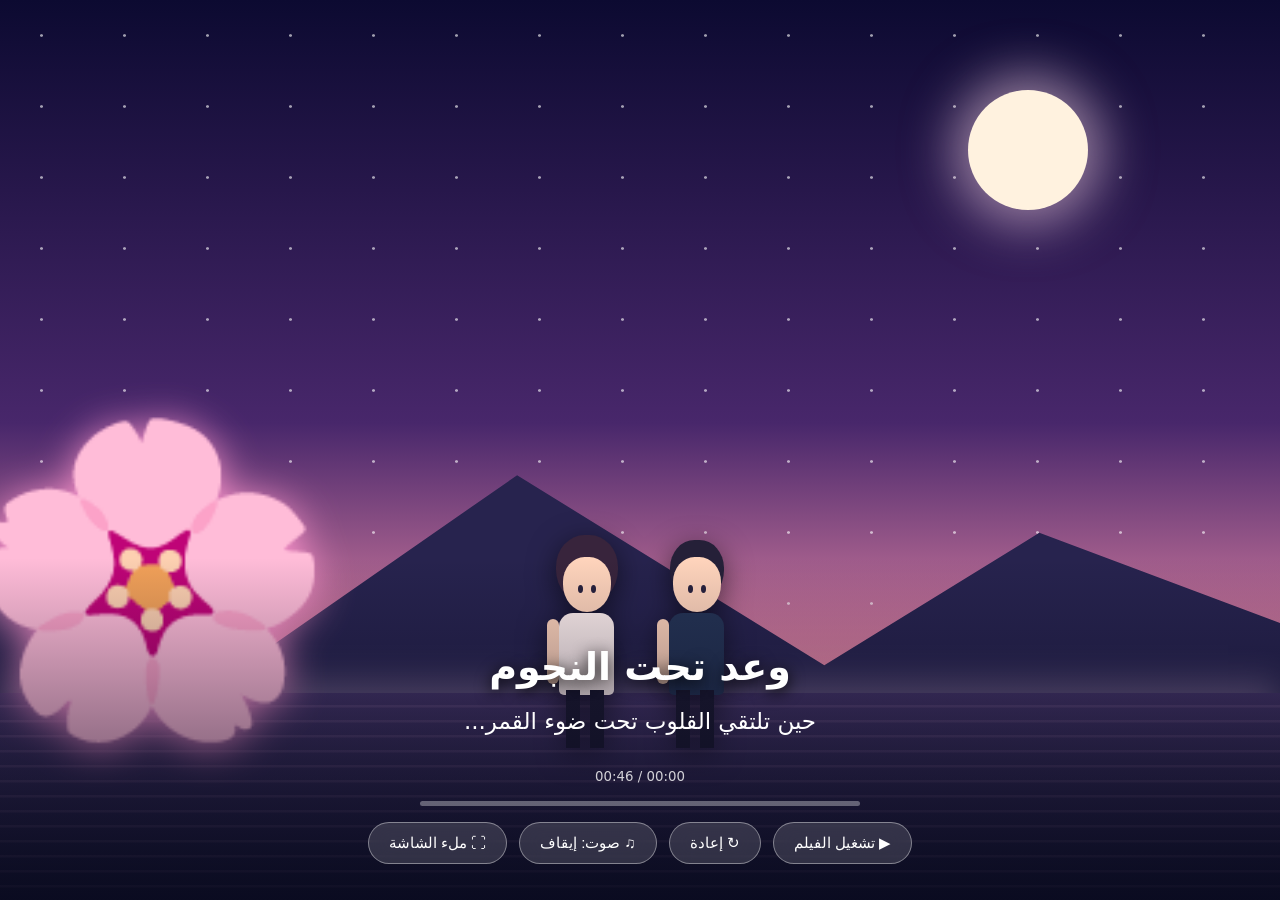
<file: anime/index.html>
<!doctype html><html lang="ar" dir="rtl"><head><meta charset="utf-8"><meta name="viewport" content="width=device-width,initial-scale=1"><title>وعد تحت النجوم | فيلم أنمي</title><style>*{box-sizing:border-box}body{margin:0;background:#09091e;color:white;font-family:system-ui;overflow:hidden}.scene{position:relative;width:100vw;height:100dvh;overflow:hidden;background:linear-gradient(#0c0a31 0%,#48276b 47%,#e888a6 75%,#29284c 100%)}.stars{position:absolute;inset:0;background-image:radial-gradient(white 1px,transparent 2px);background-size:83px 71px;opacity:.6;animation:twinkle 3s infinite alternate}.moon{position:absolute;top:10%;right:15%;width:120px;aspect-ratio:1;border-radius:50%;background:#fff2df;box-shadow:0 0 50px 15px #ffdbef88;animation:glow 4s infinite alternate}.mountain{position:absolute;bottom:20%;width:120%;height:32%;left:-10%;background:#27234e;clip-path:polygon(0 100%,0 75%,12% 38%,25% 78%,42% 15%,62% 81%,76% 35%,100% 83%,100% 100%)}.lake{position:absolute;bottom:0;width:100%;height:23%;background:linear-gradient(#443467,#14152e);box-shadow:0 -8px 35px #ffd5ef55}.lake:after{content:"";position:absolute;inset:0;background:repeating-linear-gradient(0deg,transparent 0 12px,#ffbce51a 13px 15px);animation:water 4s linear infinite}.tree{position:absolute;left:-3%;bottom:16%;font-size:min(32vw,300px);filter:drop-shadow(0 5px 20px #ff95ce);animation:sway 5s ease-in-out infinite alternate}.characters{position:absolute;bottom:17%;left:50%;transform:translateX(-50%);display:flex;gap:40px;align-items:end;filter:drop-shadow(0 7px 14px #0008)}.person{position:relative;width:70px;height:190px;animation:breathe 3s infinite alternate}.head{position:absolute;top:0;left:13px;width:48px;height:55px;border-radius:45% 45% 50% 50%;background:#ffd4bc;box-shadow:0 -14px 0 3px #252038}.eye{position:absolute;top:28px;width:5px;height:8px;border-radius:50%;background:#28213d}.eye.a{left:15px}.eye.b{right:15px}.body{position:absolute;top:56px;left:9px;width:55px;height:82px;border-radius:14px 14px 5px 5px;background:#f2e6ef}.legs{position:absolute;top:133px;left:16px;width:14px;height:58px;background:#1b1930;box-shadow:24px 0 #1b1930}.boy .body{background:#253455}.girl .body{background:#fff0ef}.girl .head{box-shadow:0 -15px 0 7px #38243c}.arm{position:absolute;top:62px;left:-3px;width:12px;height:65px;border-radius:12px;background:#ffd4bc;transform-origin:top;animation:wave 3s ease-in-out infinite alternate}.petal{position:absolute;top:-10%;width:12px;height:8px;border-radius:100% 0 100% 0;background:#ffb7d9;animation:fall linear infinite;pointer-events:none}.overlay{position:absolute;inset:0;background:linear-gradient(transparent 62%,#08091dc9);pointer-events:none}.ui{position:absolute;bottom:4%;left:50%;transform:translateX(-50%);width:min(94%,700px);text-align:center}.title{font-size:clamp(22px,5vw,38px);text-shadow:0 3px 16px #000;margin:0 0 12px}.dialog{min-height:65px;font-size:clamp(16px,3vw,23px);line-height:1.8}.controls{display:flex;align-items:center;justify-content:center;gap:12px;flex-wrap:wrap}button{background:#ffffff24;color:white;border:1px solid #ffffff66;border-radius:30px;padding:11px 20px;cursor:pointer;font-size:15px;backdrop-filter:blur(12px)}button:hover{background:#ffffff55}.bar{width:min(90%,440px);height:5px;border-radius:5px;background:#ffffff55;margin:16px auto;overflow:hidden}.progress{height:100%;background:#ffd5e7;width:0}small{opacity:.8}@keyframes fall{to{transform:translate(130px,110vh) rotate(720deg)}}@keyframes glow{to{box-shadow:0 0 95px 28px #ffdbefaa}}@keyframes sway{to{transform:rotate(3deg)}}@keyframes breathe{to{transform:translateY(-5px)}}@keyframes wave{to{transform:rotate(28deg)}}@keyframes twinkle{to{opacity:.25}}@keyframes water{to{transform:translateY(15px)}}@media(max-width:500px){.characters{gap:15px;transform:translateX(-50%) scale(.85);transform-origin:bottom}.tree{font-size:180px}.moon{width:85px}.ui{bottom:3%}}</style></head><body><main class="scene" id="scene"><div class="stars"></div><div class="moon"></div><div class="mountain"></div><div class="lake"></div><div class="tree">🌸</div><div class="characters"><div class="person boy"><div class="head"><i class="eye a"></i><i class="eye b"></i></div><div class="body"></div><div class="legs"></div><div class="arm"></div></div><div class="person girl"><div class="head"><i class="eye a"></i><i class="eye b"></i></div><div class="body"></div><div class="legs"></div><div class="arm"></div></div></div><div class="overlay"></div><section class="ui"><h1 class="title">وعد تحت النجوم</h1><div class="dialog" id="dialog">حين تلتقي القلوب تحت ضوء القمر...</div><small id="counter">00:00 / 00:46</small><div class="bar"><div class="progress" id="progress"></div></div><div class="controls"><button id="play">▶ تشغيل الفيلم</button><button id="restart">↻ إعادة</button><button id="sound">♫ صوت: إيقاف</button><button id="full">⛶ ملء الشاشة</button></div></section></main><script>const lines=['حين تلتقي القلوب تحت ضوء القمر...','هي: هل تعتقد أن النجوم تحفظ أمنياتنا؟','هو: أظن أنها تحفظ الوعود أيضًا.','هي: حتى الوعود التي نخاف أن نقولها؟','هو: خصوصًا تلك التي تسكن القلب.','هي: إذن عدني ألا تنسى هذا المساء.','هو: أعدك... ما دامت السماء تحمل نجمة.'];const duration=46;let t=0,playing=false,last=0,ctx=null,osc=null;const el=id=>document.getElementById(id);for(let i=0;i<35;i++){let p=document.createElement('i');p.className='petal';p.style.left=Math.random()*100+'%';p.style.animationDuration=5+Math.random()*9+'s';p.style.animationDelay=-Math.random()*14+'s';p.style.opacity=.3+Math.random()*.7;el('scene').append(p)}function draw(){el('dialog').textContent=lines[Math.min(lines.length-1,Math.floor(t/duration*lines.length))];el('progress').style.width=(t/duration*100)+'%';el('counter').textContent='00:'+String(Math.floor(t)).padStart(2,'0')+' / 00:46';el('play').textContent=playing?'Ⅱ إيقاف مؤقت':'▶ تشغيل الفيلم'}function frame(now){if(playing){if(last)t+=(now-last)/1000;last=now;if(t>=duration){t=duration;playing=false;last=0}draw()}requestAnimationFrame(frame)}requestAnimationFrame(frame);el('play').onclick=()=>{if(t>=duration)t=0;playing=!playing;last=0;draw()};el('restart').onclick=()=>{t=0;playing=true;last=0;draw()};el('full').onclick=()=>{if(document.fullscreenElement)document.exitFullscreen();else document.documentElement.requestFullscreen?.()};el('sound').onclick=()=>{if(osc){osc.stop();osc.disconnect();osc=null;el('sound').textContent='♫ صوت: إيقاف';return}ctx??=new(window.AudioContext||window.webkitAudioContext)();ctx.resume();osc=ctx.createOscillator();let g=ctx.createGain();osc.type='sine';osc.frequency.value=220;g.gain.value=.018;osc.connect(g).connect(ctx.destination);osc.start();el('sound').textContent='♫ صوت: تشغيل'};draw();</script></body></html>
</file>
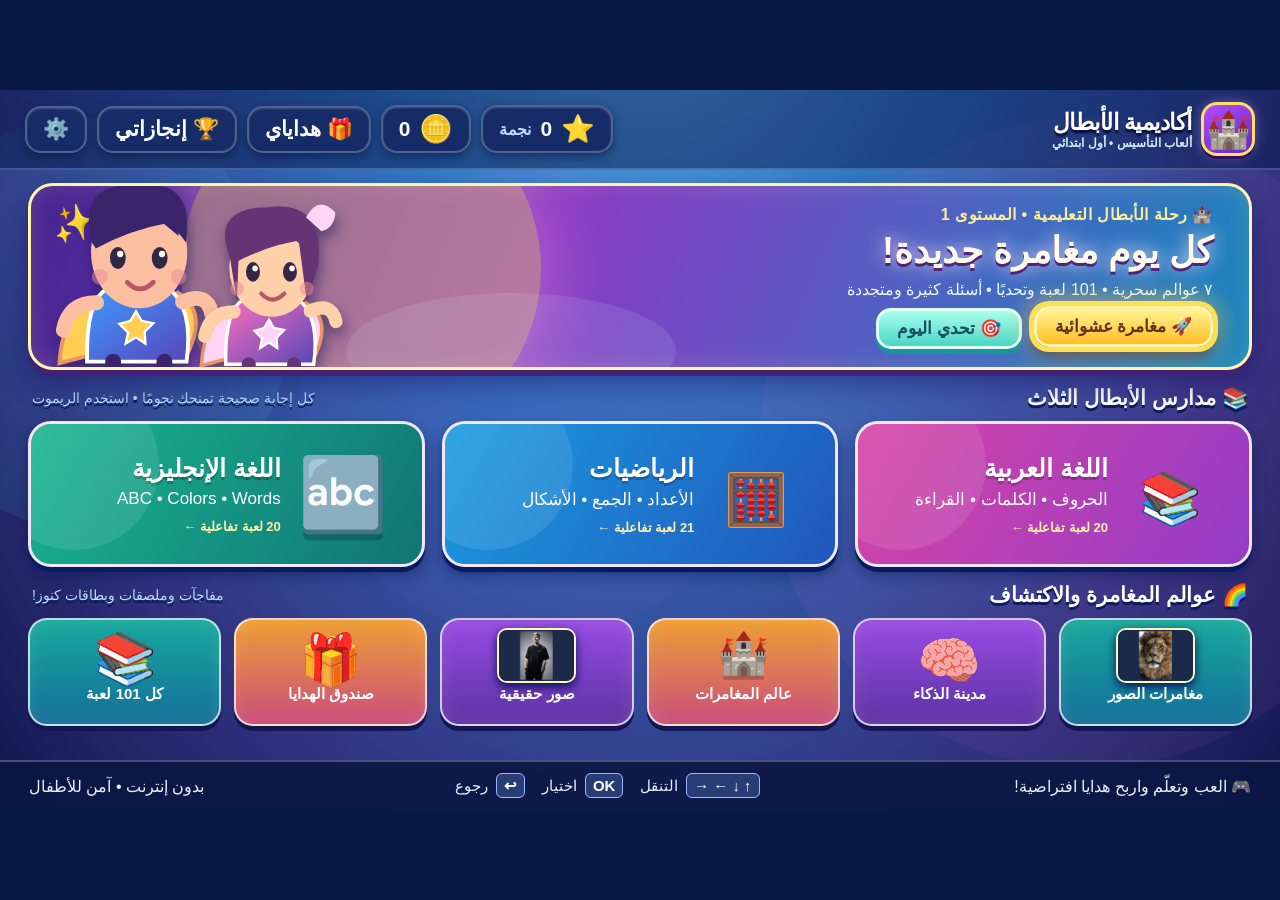
<file: abtal-alhuroof-tv/app/src/main/assets/index.html>
<!DOCTYPE html>
<html lang="ar" dir="rtl">
<head>
  <meta charset="utf-8">
  <meta name="viewport" content="width=device-width, initial-scale=1, maximum-scale=1, user-scalable=no">
  <meta name="theme-color" content="#142a70">
  <title>أكاديمية الأبطال | ألعاب تأسيس أول ابتدائي</title>
  <link rel="stylesheet" href="styles.css">
</head>
<body>
  <div id="scale-root"><main id="app" aria-live="polite"></main></div>
  <script src="pictograms.js"></script>
  <script src="extra_games.js"></script>
  <script src="photo_games.js"></script>
  <script src="game.js"></script>
</body>
</html>
</file>
<file: abtal-alhuroof-tv/app/src/main/assets/styles.css>
*{box-sizing:border-box;-webkit-tap-highlight-color:transparent}html,body{height:100%;margin:0;padding:0;overflow:hidden;font-family:Tahoma,"Arial",sans-serif;color:#fff;background:#071942;-webkit-user-select:none;user-select:none}button{font-family:inherit}#scale-root{position:absolute;width:1280px;height:720px;left:0;top:0;-webkit-transform-origin:0 0;transform-origin:0 0}.shell{position:relative;width:1280px;height:720px;overflow:hidden;background:radial-gradient(ellipse at 50% -40%,#5ba8fc 0%,#255da6 43%,#142b74 75%,#10225d 100%)}.shell:before{content:"";position:absolute;left:-120px;top:28px;width:410px;height:410px;border-radius:50%;background:rgba(66,234,255,.08);box-shadow:450px 80px 0 30px rgba(149,96,255,.06),1000px 120px 0 120px rgba(243,120,236,.06);pointer-events:none}.starry{position:absolute;top:0;left:0;right:0;height:100%;pointer-events:none;background-image:radial-gradient(circle at 13% 19%,#ffffffab 2px,transparent 3px),radial-gradient(circle at 89% 26%,#ffffffa8 3px,transparent 4px),radial-gradient(circle at 76% 14%,#ffffff93 2px,transparent 4px),radial-gradient(circle at 21% 77%,#ffffff69 2px,transparent 3px),radial-gradient(circle at 67% 77%,#ffffff7d 2px,transparent 4px)}.header{position:relative;height:80px;padding:10px 25px;display:-webkit-flex;display:flex;-webkit-align-items:center;align-items:center;-webkit-justify-content:space-between;justify-content:space-between;background:rgba(3,20,70,.48);border-bottom:2px solid rgba(192,222,255,.24);z-index:2}.brand{display:-webkit-flex;display:flex;-webkit-align-items:center;align-items:center;gap:9px}.brand-badge{width:54px;height:54px;line-height:50px;font-size:36px;text-align:center;border:3px solid #ffdd66;border-radius:16px;background:linear-gradient(145deg,#b34cff,#5e2abd);box-shadow:0 3px 0 #32105e,0 0 12px #f0b0fe60}.brand-name{font-size:23px;line-height:27px;font-weight:900;letter-spacing:-.5px;text-shadow:0 3px 2px #08103e}.brand-small{color:#d4ecff;font-size:12px;font-weight:600}.status{display:-webkit-flex;display:flex;-webkit-align-items:center;align-items:center;gap:10px}.pill,.top-button{min-height:47px;padding:6px 16px;border-radius:16px;display:-webkit-flex;display:flex;-webkit-align-items:center;align-items:center;gap:9px;border:2px solid #ffffff40;background:#152c69;color:white;font-size:21px;font-weight:bold;box-shadow:inset 0 1px 2px #ffffff31,0 4px 10px #07163c88}.pill .ico{font-size:27px}.top-button{cursor:pointer;min-width:52px;text-align:center;display:inline-block;line-height:29px}.top-button .mini{font-size:17px}.nav-item{position:relative;cursor:pointer;outline:0}.nav-item.sel,.nav-item:hover{box-shadow:0 0 0 4px #ffe756,0 0 20px 3px #ffc43d9c,0 5px 16px #081648ac!important;z-index:3}.main-content{position:relative;height:590px;padding:13px 28px 8px;z-index:1}.footer{height:50px;padding:0 29px;display:-webkit-flex;display:flex;-webkit-align-items:center;align-items:center;-webkit-justify-content:space-between;justify-content:space-between;background:#0b174a;border-top:2px solid #ffffff3e;color:#d6e9ff;font-size:16px;position:relative}.footer .keys{font-size:15px}.key{font-weight:900;color:#fff;border:1px solid #97b9fc;border-radius:6px;background:#283d75;padding:3px 7px;margin:0 4px}.home-banner{height:187px;position:relative;border-radius:25px;overflow:hidden;background:linear-gradient(100deg,#42208c 0%,#6939c4 49%,#1a8ac1 100%);border:3px solid #c2abff;box-shadow:0 6px 0 #150f5b,0 16px 23px #070f4e66;display:-webkit-flex;display:flex;-webkit-align-items:center;align-items:center;padding:18px 32px}.banner-sun{position:absolute;left:150px;top:-97px;width:360px;height:360px;border-radius:50%;background:#f6ce7169;box-shadow:0 0 80px #ffa4cf77}.hero-pics{position:absolute;left:10px;bottom:-19px;height:221px;width:360px}.hero-pics img{height:220px;width:190px;position:absolute;bottom:0;object-fit:contain;filter:drop-shadow(2px 8px 7px #1a19578c)}.hero-pics img:first-child{left:0}.hero-pics img:last-child{left:133px;height:196px}.hero-banner-text{position:relative;z-index:1;margin-right:4px;max-width:720px}.hero-kicker{font-size:15px;color:#ffec99;font-weight:bold;letter-spacing:.2px}.hero-heading{font-size:34px;line-height:43px;margin:5px 0 8px;font-weight:900;text-shadow:0 4px #472375}.hero-desc{font-size:18px;color:#e9faff;margin-bottom:10px}.hero-cta{background:linear-gradient(#fff494,#ffbd25);color:#63321a;border:3px solid #fff5bd;border-radius:15px;padding:8px 25px;font-size:20px;font-weight:bold;display:inline-block;box-shadow:0 4px #c47c11}.banner-stars{position:absolute;top:11px;left:20px;font-size:35px;color:#ffdc4f;transform:rotate(-13deg)}.section-heading{font-size:21px;font-weight:900;margin:17px 4px 12px;text-shadow:0 3px #0b1c5c;display:-webkit-flex;display:flex;-webkit-align-items:center;align-items:center;-webkit-justify-content:space-between;justify-content:space-between}.section-hint{font-size:14px;color:#b9e3ff;font-weight:normal}.subject-row{display:-webkit-flex;display:flex;gap:17px}.subject{height:146px;width:calc((100% - 34px)/3);border-radius:23px;display:-webkit-flex;display:flex;-webkit-align-items:center;align-items:center;padding:13px 17px;border:3px solid #ffffff95;box-shadow:0 5px 0 #071b5e,0 8px 14px #06184f80;position:relative;overflow:hidden}.subject:after{content:"";position:absolute;left:-42px;top:-44px;border-radius:50%;height:170px;width:170px;background:#ffffff19}.subject.ar{background:linear-gradient(120deg,#d744a5,#933cc7)}.subject.ma{background:linear-gradient(120deg,#1b9bdf,#2057bd)}.subject.en{background:linear-gradient(120deg,#19b58f,#117474)}.subject-ico{font-size:72px;width:124px;text-align:center;text-shadow:0 6px #0003;position:relative;z-index:1}.subject-title{font-size:27px;font-weight:900;text-shadow:0 3px #0003;white-space:nowrap}.subject-sub{font-size:17px;margin-top:6px}.subject-count{font-size:13px;margin-top:10px;color:#ffeeb0}.featured{display:-webkit-flex;display:flex;gap:13px}.feature{width:calc((100% - 65px)/6);height:108px;border-radius:19px;background:linear-gradient(#2b62af,#192b79);border:2px solid #b8d7ff8f;text-align:center;padding:8px 7px;box-shadow:0 5px #0a174d;position:relative}.feature.emerald{background:linear-gradient(#17a99e,#146e9b)}.feature.orange{background:linear-gradient(#ee9e34,#ca4d7c)}.feature.purple{background:linear-gradient(#974be4,#5d33a4)}.feature-icon{font-size:41px;height:57px;line-height:51px;text-shadow:0 4px #0003}.feature-name{font-weight:900;font-size:15px;white-space:nowrap;overflow:hidden;text-overflow:ellipsis}.page-head{height:72px;display:-webkit-flex;display:flex;-webkit-align-items:center;align-items:center;gap:16px}.page-head h1{font-size:31px;margin:0}.page-head p{margin:2px 0;color:#d4eaff;font-size:16px}.back-btn{padding:9px 18px;background:#234b99;border:2px solid #c5dcff;border-radius:15px;color:white;font-size:17px;font-weight:bold;min-width:88px}.mode-list{display:-webkit-flex;display:flex;-webkit-flex-wrap:wrap;flex-wrap:wrap;gap:17px;padding:10px 0}.mode-tile{width:calc((100% - 34px)/3);height:190px;padding:22px 20px;position:relative;overflow:hidden;background:linear-gradient(138deg,#2855aa,#1d2a78);border:3px solid #a4c5ff;border-radius:24px;box-shadow:0 7px #091849;display:-webkit-flex;display:flex;-webkit-align-items:center;align-items:center;gap:12px}.mode-tile:nth-child(2n){background:linear-gradient(138deg,#8d3bc5,#4b318f)}.mode-tile:nth-child(3n){background:linear-gradient(138deg,#17a8a4,#20648f)}.mode-icon{font-size:71px;min-width:104px;text-align:center;text-shadow:0 5px #0004}.mode-text{position:relative}.mode-title{font-size:25px;font-weight:900;margin-bottom:8px}.mode-sub{font-size:15px;color:#d7e7ff;line-height:22px}.mode-index{position:absolute;top:14px;left:18px;font-size:15px;color:#ffe899}.quiz-head{height:69px;display:-webkit-flex;display:flex;-webkit-align-items:center;align-items:center;-webkit-justify-content:space-between;justify-content:space-between;gap:10px}.quiz-mode{font-size:26px;font-weight:bold}.quiz-small{font-size:15px;color:#bfe6ff;margin-top:3px}.progress{display:-webkit-flex;display:flex;gap:10px;-webkit-align-items:center;align-items:center}.dot{width:34px;height:17px;border-radius:9px;border:2px solid #ffffff8a;background:#2c4584}.dot.done{background:#ffcf32;border-color:#fff0a8}.dot.current{background:#59c5ff;border-color:white}.question-panel{height:213px;background:linear-gradient(135deg,#e9f4ff,#c1e5ff);border:4px solid #fff7a8;border-radius:27px;box-shadow:0 7px 0 #0b296d,0 15px 20px #101e5da1;display:-webkit-flex;display:flex;-webkit-align-items:center;align-items:center;padding:21px 44px;color:#1a3976;position:relative}.question-text{font-size:35px;line-height:1.4;font-weight:900;max-width:770px}.question-sub{font-size:19px;color:#6179a4;margin-top:6px}.question-visual{margin-right:auto;text-align:center;min-width:260px;font-size:96px;line-height:1.15;font-weight:900;color:#e45c9b;text-shadow:2px 3px #fff}.question-visual.letters{font-size:74px;letter-spacing:5px}.question-visual img{height:184px;max-width:205px;object-fit:contain}.quiz-tip{position:absolute;bottom:12px;left:21px;color:#356a9f;font-size:12px}.answer-head{height:55px;padding:18px 7px 7px;font-size:21px;font-weight:900;color:#f4faff}.answers{display:-webkit-flex;display:flex;-webkit-flex-wrap:wrap;flex-wrap:wrap;gap:17px}.answer{height:112px;width:calc((100% - 17px)/2);border-radius:23px;border:3px solid #b9d5ff;background:linear-gradient(#3862bd,#293783);color:white;display:-webkit-flex;display:flex;-webkit-align-items:center;align-items:center;-webkit-justify-content:center;justify-content:center;gap:13px;box-shadow:0 5px #091b51;font-size:36px;font-weight:900}.answer:nth-child(2){background:linear-gradient(#c452bb,#9037a6)}.answer:nth-child(3){background:linear-gradient(#239e9d,#19748a)}.answer:nth-child(4){background:linear-gradient(#dd9b3c,#cc5c40)}.answer .num{font-size:15px;background:#ffffff38;border-radius:7px;padding:6px 8px;position:absolute;right:12px;top:8px}.answer{position:relative}.answer.correct{background:linear-gradient(#49d56b,#189a67)!important;border-color:#e7ffba}.answer.wrong{background:linear-gradient(#ed7c88,#c93b62)!important;border-color:#ffd1d1}.question-hint{color:#c1e8ff;font-size:17px;padding:15px 8px}.feedback{position:absolute;bottom:64px;left:40px;border:3px solid #fff0a0;padding:12px 23px;border-radius:20px;background:#13428d;color:#fff;box-shadow:0 5px 20px #071853;font-size:20px;font-weight:900;z-index:8}.result-content{height:100%;display:-webkit-flex;display:flex;-webkit-flex-direction:column;flex-direction:column;-webkit-align-items:center;align-items:center;-webkit-justify-content:center;justify-content:center;text-align:center}.result-title{font-size:43px;font-weight:900;text-shadow:0 4px #102062;margin:8px 0}.result-illustration{font-size:94px;line-height:110px;filter:drop-shadow(0 7px 5px #0003)}.result-desc{font-size:24px;color:#e9edff;margin-bottom:17px}.result-gifts{display:-webkit-flex;display:flex;gap:19px;margin-bottom:27px}.result-gifts>div{background:#ffffff24;border:2px solid #c7ceff;border-radius:17px;padding:13px 20px;font-size:20px}.primary{font-size:23px;padding:13px 29px;border:3px solid #ffeed7;border-radius:17px;color:#6e3108;font-weight:900;background:linear-gradient(#fff5a0,#ffa927);box-shadow:0 5px #b67713}.secondary{font-size:21px;padding:13px 29px;border:3px solid #c3d5ff;border-radius:17px;color:#fff;font-weight:900;background:linear-gradient(#3976ca,#263c8a);box-shadow:0 5px #15215d}.btn-row{display:-webkit-flex;display:flex;gap:19px}.gift-grid,.ach-grid{display:-webkit-flex;display:flex;-webkit-flex-wrap:wrap;flex-wrap:wrap;gap:16px;padding-top:18px}.gift-card{width:calc((100% - 64px)/5);height:193px;border:3px solid #b0caff;border-radius:23px;text-align:center;padding:19px 8px;background:linear-gradient(#3c59a4,#283478)}.gift-card.locked{opacity:.45;-webkit-filter:grayscale(.9);filter:grayscale(.9)}.gift-image{font-size:79px}.gift-name{font-size:19px;font-weight:bold;margin-top:11px}.gift-count{font-size:14px;color:#d7e5ff;margin-top:5px}.stats-grid{display:-webkit-flex;display:flex;gap:18px;margin:16px 0 30px}.stats-tile{width:24%;padding:24px 10px;border:3px solid #c4d2ff;border-radius:22px;text-align:center;background:#29468e}.stats-number{font-size:43px;font-weight:900;color:#ffe55e}.stats-title{font-size:18px;color:#d5e5ff;margin-top:8px}.ach-title{font-size:24px;font-weight:bold;margin:12px 0}.settings{max-width:880px;margin:0 auto}.setting-row{display:-webkit-flex;display:flex;-webkit-justify-content:space-between;justify-content:space-between;-webkit-align-items:center;align-items:center;background:#ffffff20;border:2px solid #ffffff50;border-radius:18px;padding:12px 20px;margin:12px 0;font-size:22px}.setting-row .detail{color:#d4e8ff;font-size:15px;margin-top:6px}.setting-switch{font-size:20px;padding:12px 24px;background:#3256a9;border:2px solid #bbdaff;border-radius:14px}.memory-board{display:-webkit-flex;display:flex;-webkit-flex-wrap:wrap;flex-wrap:wrap;gap:15px;-webkit-justify-content:center;justify-content:center;padding-top:20px}.memory-card{width:215px;height:160px;border:3px solid #c5d9ff;border-radius:22px;background:linear-gradient(135deg,#a146d1,#503aa0);box-shadow:0 5px #17265b;display:-webkit-flex;display:flex;-webkit-align-items:center;align-items:center;-webkit-justify-content:center;justify-content:center;font-size:75px;font-weight:900}.memory-card.revealed{background:linear-gradient(#f1fbff,#c2e4ff);color:#204780}.memory-card.matched{background:linear-gradient(#b4ffcd,#5dbb98);opacity:.6}.treasure-board{display:-webkit-flex;display:flex;gap:35px;-webkit-justify-content:center;justify-content:center;margin:60px 0}.treasure{height:210px;width:250px;font-size:110px;text-align:center;padding-top:14px;background:linear-gradient(#7345b6,#3c2b83);border:3px solid #bca7f3;border-radius:25px;box-shadow:0 8px #101850}.treasure-label{font-size:20px;font-weight:bold}.toast{position:absolute;bottom:65px;left:50%;-webkit-transform:translateX(-50%);transform:translateX(-50%);z-index:40;background:#12265e;color:white;padding:13px 22px;border-radius:18px;border:2px solid #ffea83;font-size:21px;font-weight:bold;white-space:nowrap}.small-muted{font-size:16px;color:#c0d6ff}.tiny-star{color:#ffed89}.scroll-panel{height:490px;overflow-y:auto;padding:5px 8px 18px;scrollbar-width:thin}.hero-picker{display:-webkit-flex;display:flex;gap:22px;margin-top:30px}.hero-pick{width:25%;text-align:center;border:3px solid #c4d1ff;border-radius:22px;background:#2e428c;padding:14px}.hero-pick img{height:200px;width:190px}.hero-pick span{display:block;font-size:22px;font-weight:bold}.tip-bar{font-size:19px;color:#d3e9ff;margin-top:17px}.hidden{display:none!important} .float-star{position:absolute;color:#fff69c;font-size:32px;opacity:.55}.float-star.s1{top:105px;right:35px}.float-star.s2{top:400px;left:28px}.float-star.s3{top:585px;right:55px}.muted{color:#cbd9fd}
/* Android 4.4 WebView (Chromium 30) has no flex-gap support. Use margins instead. */
.status,.brand,.subject-row,.featured,.mode-list,.answers,.progress,.hero-picker,.memory-board,.treasure-board,.stats-grid,.gift-grid,.btn-row{gap:0}
.status>*:not(:last-child){margin-left:10px}.brand>*:not(:last-child){margin-left:9px}
.subject-row .subject:not(:last-child){margin-left:17px}
.featured .feature:not(:last-child){margin-left:13px}
.mode-list .mode-tile{margin-left:17px;margin-bottom:17px}
.mode-list .mode-tile:nth-child(3n){margin-left:0}
.answers .answer:nth-child(odd){margin-left:17px}
.answers .answer{margin-bottom:17px}
.progress .dot:not(:last-child){margin-left:10px}
.hero-picker .hero-pick:not(:last-child){margin-left:22px}
.memory-board .memory-card{margin-left:15px;margin-bottom:15px}
.treasure-board .treasure:not(:last-child){margin-left:35px}
.stats-grid .stats-tile:not(:last-child){margin-left:18px}
.gift-grid .gift-card:not(:nth-child(5n)){margin-left:16px}
.gift-grid .gift-card{margin-bottom:16px}
.btn-row>*:not(:last-child){margin-left:19px}
.quiz-head{height:65px}.question-panel{height:192px}.answer-head{height:43px;padding:9px 7px 4px}.answer{height:98px}.question-hint{font-size:14px;padding:6px 8px}
.question-visual.letters{direction:ltr;unicode-bidi:embed}

/* Offline color illustrations for Android 4.4 devices with limited emoji fonts. */
.pic{display:inline-block;width:64px;height:64px;vertical-align:middle;background-image:url('emoji-atlas.png');background-size:512px 704px;background-repeat:no-repeat;flex-shrink:0}
.question-visual .pic{margin:2px 4px}
.answer .pic{margin-left:12px}
.gift-image .pic,.feature-icon .pic{width:64px;height:64px}

.quiz-head{height:70px}
.question-panel{height:187px}
.question-visual:not(.letters) .pic{-webkit-transform:scale(1.65);transform:scale(1.65)}


/* V2 legendary fantasy worlds - legacy WebView friendly; no CSS grid, filters not required */
.world-home {background:radial-gradient(ellipse at 50% -40%, #79cafa 0%,#347ac5 35%,#323381 75%,#11164d 100%)}
.world-arabic {background:radial-gradient(ellipse at 50% 0%,#8458c8,#602e9a 54%,#151952 100%)}
.world-math {background:radial-gradient(ellipse at 50% 0%,#329cdf,#1c518e 54%,#121e56 100%)}
.world-english {background:radial-gradient(ellipse at 50% 0%,#32b78d,#177470 54%,#112c50 100%)}
.world-science {background:radial-gradient(ellipse at 50% 0%,#4bcf98,#2b7492 54%,#13244c 100%)}
.world-brain {background:radial-gradient(ellipse at 50% 0%,#a26af3,#593aab 54%,#241454 100%)}
.world-adventure {background:radial-gradient(ellipse at 50% 0%,#f3a657,#9b559e 54%,#301a64 100%)}
.home-banner {background:linear-gradient(112deg,#43258f 0%,#8a3ac6 42%,#1787be 100%);border-color:#fff6ac;box-shadow:0 6px #422076,0 13px 28px #13095f77, inset 0 0 25px #ffdc8c28;}
.home-banner:after {content:"";position:absolute;bottom:-42px;left:315px;width:330px;height:116px;background:#d3fffa1b;border-radius:70%;pointer-events:none}
.hero-heading {font-size:36px;color:#fffced;text-shadow:0 3px #512276,0 0 18px #f8e4ff}
.hero-kicker {font-size:16px;letter-spacing:.5px}
.hero-desc {font-size:16px;margin-bottom:9px}
.home-buttons{display:-webkit-flex;display:flex;-webkit-align-items:center;align-items:center}
.home-buttons .hero-cta{font-size:17px;padding:7px 18px;margin-left:12px;white-space:nowrap}
.home-buttons .daily-cta{background:linear-gradient(#a9fff0,#4ad6c1);border-color:#dffff7;color:#155063;box-shadow:0 5px #15969c}
.subject {border-color:#f1e8ff;background-clip:padding-box;transition:box-shadow .12s}
.subject .subject-title{font-size:25px}
.subject-count {font-weight:bold;color:#fff1a9}
.feature{border:2px solid #ffffffb9;box-shadow:0 5px #131653,inset 0 0 20px #fff4b51b}
.feature-name{font-size:15px}
.nav-item.sel {border-color:#fff5a5!important;box-shadow:0 0 0 5px #ffdf54,0 0 26px 5px #ffcd48aa,0 8px 13px #0b135b!important;-webkit-transform:translateY(-2px);transform:translateY(-2px)}
.nav-item.sel .feature-icon,.nav-item.sel .mode-icon{-webkit-animation:bounce-icon .65s ease-in-out infinite alternate;animation:bounce-icon .65s ease-in-out infinite alternate}
@-webkit-keyframes bounce-icon{from{-webkit-transform:translateY(0)}to{-webkit-transform:translateY(-5px)}}
@keyframes bounce-icon{from{transform:translateY(0)}to{transform:translateY(-5px)}}
.section-heading{margin:16px 4px 11px}
.mode-list .mode-tile{height:155px;padding:13px 12px;max-width:calc((100% - 34px)/3)}
.mode-icon{font-size:58px;min-width:78px}
.mode-title{font-size:20px;line-height:25px}
.mode-sub{font-size:14px;line-height:18px}
.mode-index{font-size:11px;top:10px;left:11px;color:#fff5a8}
.mode-tile{border-color:#ffffffcf}
.scroll-panel{height:476px;overflow-y:auto;padding:7px 12px 60px 4px}
.scroll-panel:focus{outline:none}
.quiz-tool{font-size:15px;white-space:nowrap;background:#195a9b;color:white;border:2px solid #d4f4ff;border-radius:13px;padding:10px 11px;font-weight:bold;min-width:93px;text-align:center}
.quiz-hint{position:absolute;bottom:63px;left:30px;border:2px solid #f8e582;border-radius:14px;padding:7px 15px;background:#215b90;color:white;font-size:17px;z-index:5}
.quiz-head{height:73px}
.quiz-head .quiz-mode{font-size:22px;max-width:300px;white-space:nowrap;overflow:hidden;text-overflow:ellipsis}
.quiz-head .pill{font-size:18px;padding:6px 10px;min-height:40px}
.question-panel{height:180px}
.question-text{font-size:31px;line-height:1.36;max-width:765px}
.question-sub{font-size:15px}
.question-visual{min-width:245px;font-size:85px}
.answer-head{height:40px;padding:7px 6px 4px}
.answer{height:104px;font-size:29px}
.answer .num{font-size:12px;padding:4px 7px}
.question-hint{font-size:13px;padding:4px 6px}
.gift-grid .gift-card{display:block}
.gift-grid .gift-card.sel{opacity:1!important;-webkit-filter:none!important;filter:none!important}
.reset-question{text-align:center;font-size:48px;font-weight:900;margin:112px 0 54px;text-shadow:0 5px #20266f}
.reset-buttons{-webkit-justify-content:center;justify-content:center}
.world-science .mode-tile:nth-child(2n),.world-brain .mode-tile:nth-child(2n){background:linear-gradient(132deg,#0e9b98,#2d5d99)}
.footer{background:#0c1644e8;color:#e5f3ff}

/* Interactive 3x3 learning hunt board: remote selection and stars */
.hunt-question{height:127px}
.hunt-question .question-text{font-size:29px}
.hunt-question .question-visual{font-size:64px;min-width:115px}
.hunt-question .question-visual .pic{-webkit-transform:scale(1);transform:scale(1)}
.hunt-grid{width:1000px;height:344px;margin:10px auto 2px;display:-webkit-flex;display:flex;-webkit-flex-wrap:wrap;flex-wrap:wrap;-webkit-justify-content:center;justify-content:center}
.hunt-tile{width:292px;height:100px;margin:3px 12px 6px;background:linear-gradient(#6a4bc8,#3b2a85);border:3px solid #bcbaff;border-radius:20px;box-shadow:0 5px #1b2153;display:-webkit-flex;display:flex;-webkit-align-items:center;align-items:center;-webkit-justify-content:center;justify-content:center;font-size:53px;font-weight:900}
.hunt-tile:nth-child(3n+2){background:linear-gradient(#dc658d,#8c438a)}
.hunt-tile:nth-child(3n){background:linear-gradient(#329fce,#2373a7)}
.hunt-tile.hunt-done{background:linear-gradient(#f7df61,#cf9b34);border-color:#fff4b2}
.hunt-tile .pic{width:64px;height:64px}

/* V2.2 photo expansion. Everything renders on old Android 4.4 Chromium 30. */
.photo-main{display:block!important;width:262px!important;max-width:262px!important;height:169px!important;max-height:169px!important;object-fit:contain;border:5px solid #fff!important;border-radius:17px;background:#20335a;box-shadow:0 8px 20px #132c525e}
.question-visual .photo-main{-webkit-transform:none!important;transform:none!important}
.photo-choice{height:112px!important;padding:7px 13px!important;overflow:hidden}
.answer-photo{display:block;width:175px;height:96px;object-fit:contain;border:3px solid #fff7b0;border-radius:11px;background:#1b345d}
.question-panel:has(.photo-main){background:linear-gradient(126deg,#f7fbff,#c7e8fa)}
.mode-preview-photo{height:76px;width:106px;max-height:76px;max-width:106px;border-radius:13px;border:3px solid white;object-fit:cover;box-shadow:0 5px 9px #0516397d}
.world-photos {background:radial-gradient(ellipse at 50% 0%,#d2a1f7,#603f9e 52%,#152158 100%)}
.world-photos .mode-tile:nth-child(3n){background:linear-gradient(135deg,#f09260,#9b418d)}
.world-photos .mode-tile:nth-child(3n+2){background:linear-gradient(135deg,#36bad4,#2e5e98)}
.photo-tabs{display:-webkit-flex;display:flex;height:58px;margin-bottom:5px}
.photo-tab{display:inline-block;font-size:16px;font-weight:900;background:linear-gradient(#396ab1,#24427f);border:2px solid #cceaff;border-radius:13px;padding:11px 15px;margin-left:10px;text-align:center;white-space:nowrap}
.photo-scroll{height:414px;padding-bottom:34px}
.photo-grid{display:-webkit-flex;display:flex;-webkit-flex-wrap:wrap;flex-wrap:wrap}
.album-card{display:inline-block;text-align:center;width:calc((100% - 44px)/4);height:161px;margin:4px 11px 12px 0;padding:6px 5px;background:linear-gradient(#2f5a9f,#273369);border:3px solid #d6e8ff;border-radius:17px;box-shadow:0 5px #0b1b4b;overflow:hidden}
.album-card:nth-child(4n){margin-left:0}
.album-photo{width:210px;height:108px;object-fit:cover;background:#1c2a57;border-radius:11px;border:2px solid white}
.photo-caption{font-size:17px;font-weight:900;padding-top:5px}
.photo-disclaimer{color:#d0edfa;font-size:11px;text-align:center;padding-top:5px}
.photo-detail{display:-webkit-flex;display:flex;-webkit-align-items:center;align-items:center;margin-top:23px;padding:24px 34px;border:3px solid #e8dcff;border-radius:27px;background:linear-gradient(115deg,#255aa1,#523488);box-shadow:0 10px 20px #0b174e75;min-height:400px}
.photo-detail-frame{width:470px;height:310px;border:7px solid #fff0a5;border-radius:22px;background:#132654;display:-webkit-flex;display:flex;-webkit-align-items:center;align-items:center;-webkit-justify-content:center;justify-content:center;box-shadow:0 7px #1f205d}
.detail-photo{width:442px;height:286px;object-fit:contain}
.photo-detail-copy{padding:24px 36px;width:620px;text-align:right}
.photo-detail-title{font-size:43px;color:#fff7b1;font-weight:900}
.photo-detail-en{font-size:28px;color:#bcf6ff;margin:6px 0 18px}
.photo-detail-copy p{font-size:20px;line-height:32px}
.detail-buttons{display:-webkit-flex;display:flex;margin:20px 0}
.detail-buttons .secondary{margin-left:15px}
.photo-detail-copy .primary{display:inline-block}
.hunt-target-photo{width:160px;height:95px;object-fit:contain;border-radius:12px;border:3px solid white}
.hunt-photo-tile{padding:4px!important}
.hunt-photo-img{height:82px;width:208px;object-fit:cover;border-radius:12px;border:3px solid #fff2b2}
.memory-photo{height:136px;width:174px;object-fit:cover;border-radius:13px}
.photo-answer-note{font-size:13px;color:#ffefba}

/* Finale: proper attribution and photographic hero cards */
.home-preview{width:79px;height:55px;max-width:79px;border-radius:10px;border:2px solid #fff6bc;object-fit:cover;box-shadow:0 4px 10px #07145b}
.photo-credits-inline{font-size:15px;color:#ffe6a1;margin:12px 0 10px;line-height:22px}
.answer.correct{-webkit-animation:glow-win .25s ease-out 1;animation:glow-win .25s ease-out 1}
@-webkit-keyframes glow-win{from{-webkit-transform:scale(.96);opacity:.7}to{-webkit-transform:scale(1);opacity:1}}
@keyframes glow-win{from{transform:scale(.96);opacity:.7}to{transform:scale(1);opacity:1}}
.feature .feature-icon .home-preview{margin:0 auto;display:block}
</file>
